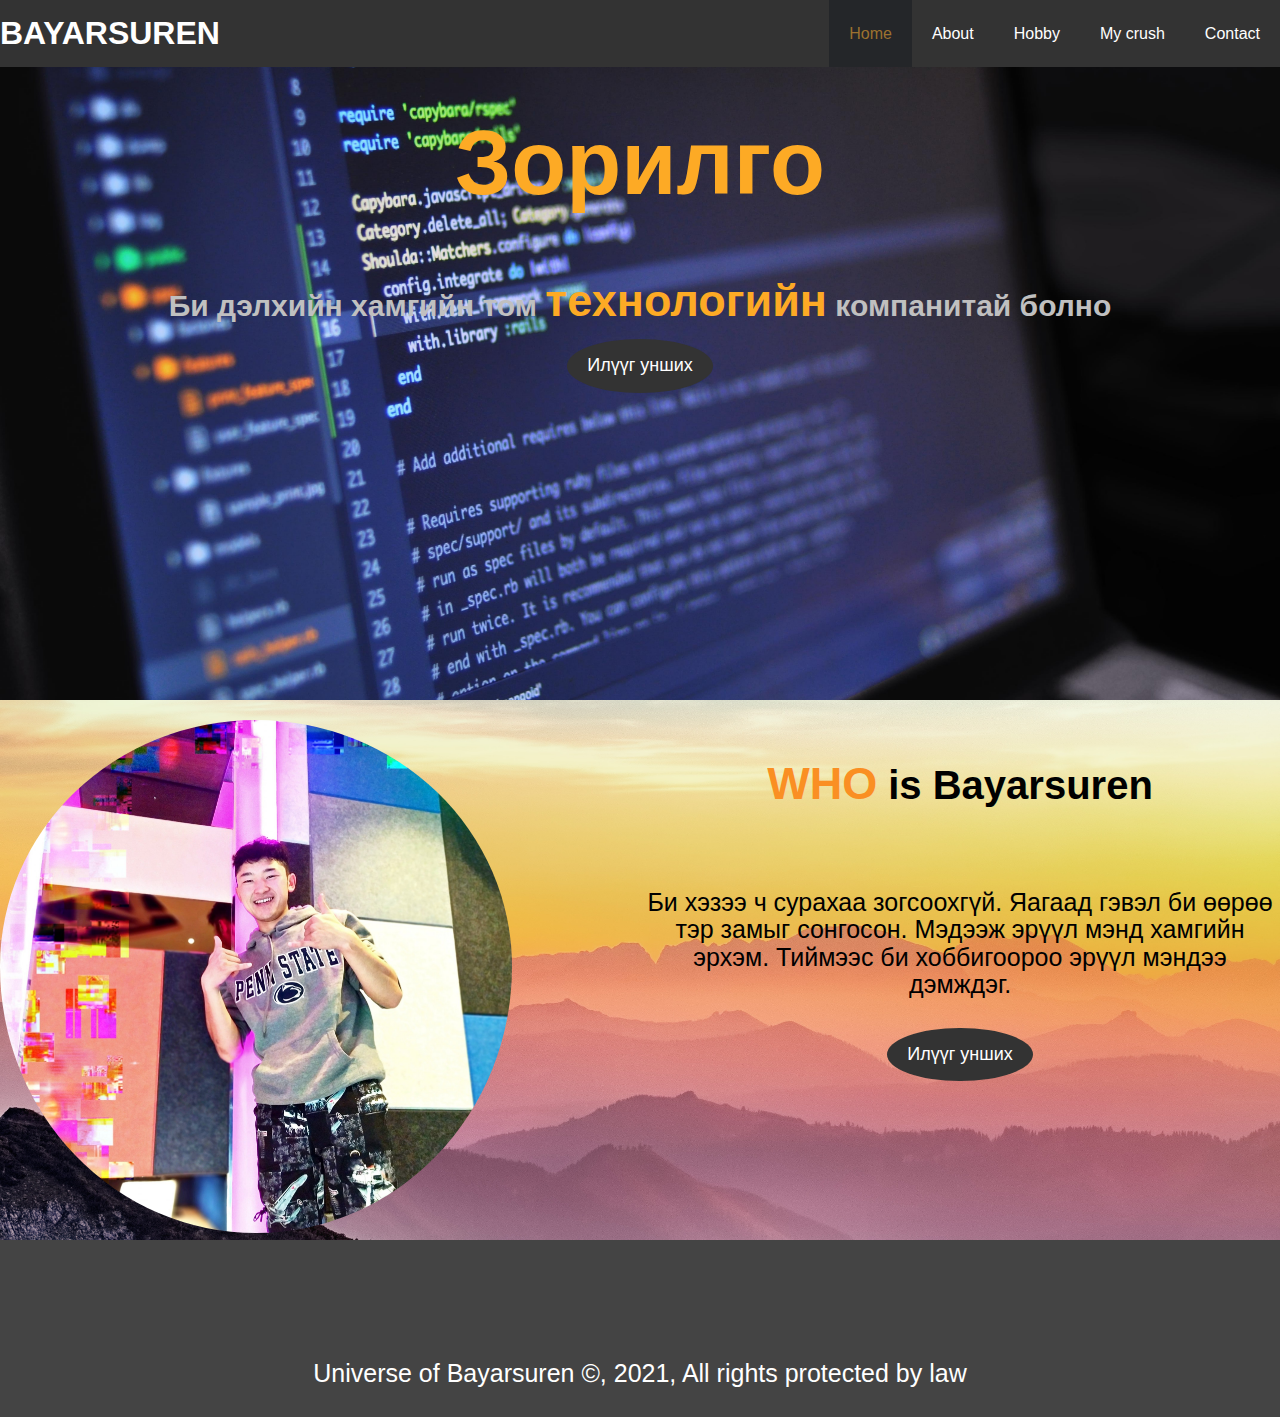
<file: index.html>
<!DOCTYPE html>
<html lang="en">
<head>
    <meta charset="UTF-8">
    <meta http-equiv="X-UA-Compatible" content="IE=edge">
    <meta name="viewport" content="width=device-width, initial-scale=1.0">
    <meta name="description" content="Who is Bayarjargal">
    <meta name="keywords" content="Bayarjargal, pROX">
    <link rel="stylesheet" href="style.css">
    <title>Universe of Bayarsuren</title>
</head>
<body>
    <header>
        <nav id="navbar"> 
            <div class="container">
                <h1><a href="Index.html">BAYARSUREN</a></h1>
                <ul>
                    <li><a href="Index.html"class="current">Home</a></li>
                    <li><a href="About me.html">About</a></li>
                    <li><a href="Hobby.html">Hobby</a></li>
                    <li><a href="Family.html">My crush</a></li>
                    <li><a href="Contact.html">Contact</a></li>
                </ul>
            </div>
        </nav>
        <div id="zori">
            <div class="container">
                <div class="MEDEE">
                    <h1 class="textIMP">Зорилго</h1>
                    <p><strong>Би дэлхийн хамгийн том <span class="textIMP">технологийн</span> компанитай болно</strong> </p>
                    <a href="About me.html" class="btn">Илүүг унших</a>
                </div>
            </div> 
        </div>
    </header>
    <section>
        <div id="undsen">
            <div class="container">
                <div class="zurag">
                    <img src="cop.jpg" alt="bj">
                </div>
                <div class="baruun">
                    <h1><span class="textIm">WHO</span> is Bayarsuren</h1>
                    <p>Би хэзээ ч сурахаа зогсоохгүй. Яагаад гэвэл би өөрөө тэр замыг сонгосон. Мэдээж эрүүл мэнд хамгийн эрхэм. Тиймээс би хоббигоороо эрүүл мэндээ дэмждэг.</p>
                    <a href="Hobby.html" class="btn">Илүүг унших</a>
                </div>
                
            </div>
        </div>
    </section>

    <div class="clr"></div>
    
    <footer class="main-footer">
        <p>Universe of Bayarsuren &copy, 2021, All rights protected by law</p>
    </footer>
</body>
</html>
</file>
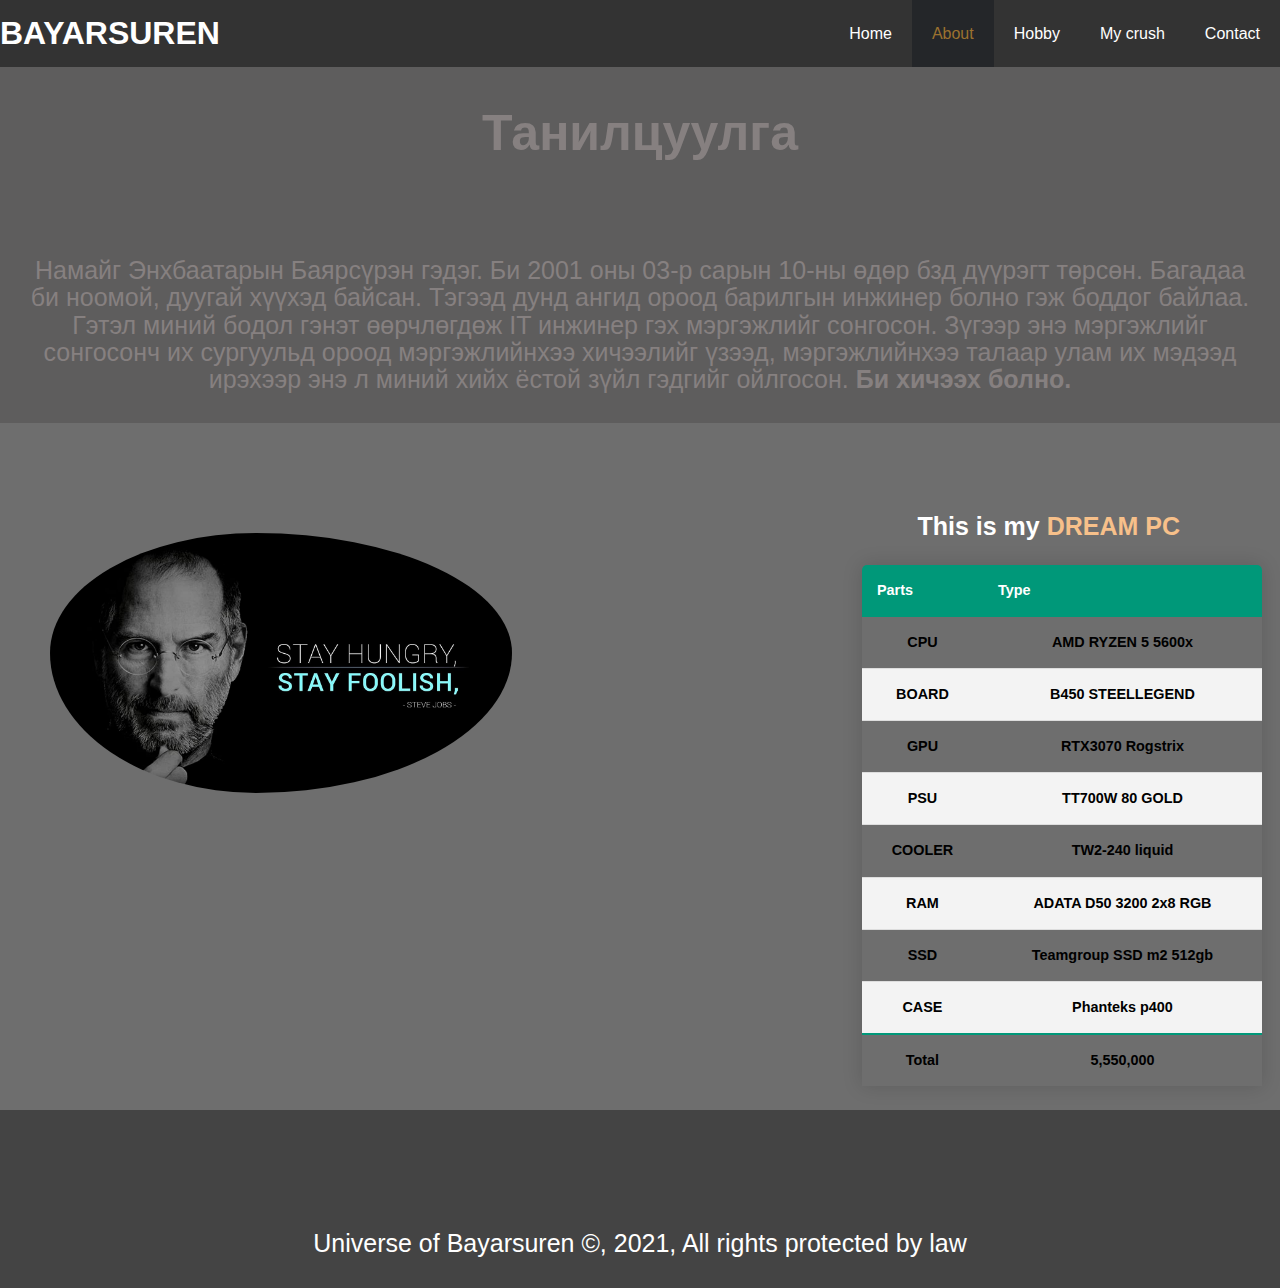
<file: About me.html>
<!DOCTYPE html>
<html lang="en">
<head>
    <meta charset="UTF-8">
    <meta http-equiv="X-UA-Compatible" content="IE=edge">
    <meta name="viewport" content="width=device-width, initial-scale=1.0">
    <meta name="description" content="Who is Bayarsuren">
    <meta name="keywords" content="Bayarsuren, pROX">
    <link rel="stylesheet" href="style.css">
    <title>Universe of Bayarsuren</title>
</head>
<body class="back">
    <header>
        <nav id="navbar"> 
            <div class="container">
                <h1><a href="Index.html">BAYARSUREN</a></h1>
                <ul>
                    <li><a href="Index.html">Home</a></li>
                    <li><a href="About me.html"class="current">About</a></li>
                    <li><a href="Hobby.html">Hobby</a></li>                                                                                               
                    <li><a href="Family.html">My crush</a></li>
                    <li><a href="Contact.html">Contact</a></li>
                </ul>
            </div>
        </nav>
    </header>
    <div class="container">
        <div id= "ab-undsen">
            <div class="ab-content">
                 <h1>Танилцуулга</h1>
                <p>
                     Намайг Энхбаатарын Баярсүрэн гэдэг. Би 2001 оны 03-р сарын 10-ны өдөр бзд дүүрэгт төрсөн. Багадаа би ноомой, дуугай хүүхэд байсан. Тэгээд дунд ангид ороод барилгын инжинер болно гэж боддог байлаа. Гэтэл миний бодол гэнэт өөрчлөгдөж IT инжинер гэх мэргэжлийг сонгосон. Зүгээр энэ мэргэжлийг сонгосонч их сургуульд ороод мэргэжлийнхээ хичээлийг үзээд, мэргэжлийнхээ талаар улам их мэдээд ирэхээр энэ л миний хийх ёстой зүйл гэдгийг ойлгосон.
                     <strong>Би хичээх болно.</strong> 
                 </p>
            </div>           
    </div>
    </div>
    
    <section>
        <div class="container">
            <div class="zvvn">
                <img src="61eRJSGhLTL._SL1500_.jpg" alt="steve jobs">
                <strong><p>This is my <span class="TextPrimary">DREAM PC</span></p></strong>
            </div>
            <div class="ab-baruun">
                <table class="brd">
                    <Thead>
                        <tr>
                            <th>Parts</th>
                            <th>Type</th>
                        </tr>
                    </Thead>
                    <tfoot>
                        <tr>
                            <th>Total</th>
                            <th>5,550,000</th>
                        </tr>
                    </tfoot>
                    <tbody>
                        <tr>
                            <th>CPU</th>
                            <th>AMD RYZEN 5 5600x</th>
                        </tr>
                        <tr>
                            <th>BOARD</th>
                            <th>B450 STEELLEGEND</th>
                        </tr>
                        <tr>
                            <th>GPU</th>
                            <th>RTX3070 Rogstrix</th>
                        </tr>
                        <tr>
                            <th>PSU</th>
                            <th>TT700W 80 GOLD</th>
                        </tr>
                        <tr>
                            <th>COOLER</th>
                            <th>TW2-240 liquid</th>
                        </tr>
                        <tr>
                            <th>RAM</th>
                            <th>ADATA D50 3200 2x8 RGB</th>
                        </tr>
                        <tr>
                            <th>SSD</th>
                            <th>Teamgroup SSD m2 512gb</th>
                        </tr>
                        <tr>
                            <th>CASE</th>
                            <th>Phanteks p400</th>
                        </tr>
                    </tbody>
            </table>
            </div>
            
        </div>
    </section>
    
    <div class="clr"></div>
    
    <footer class="main-footer">
        <p>Universe of Bayarsuren &copy, 2021, All rights protected by law</p>
    </footer>
</body>
</html>
</file>
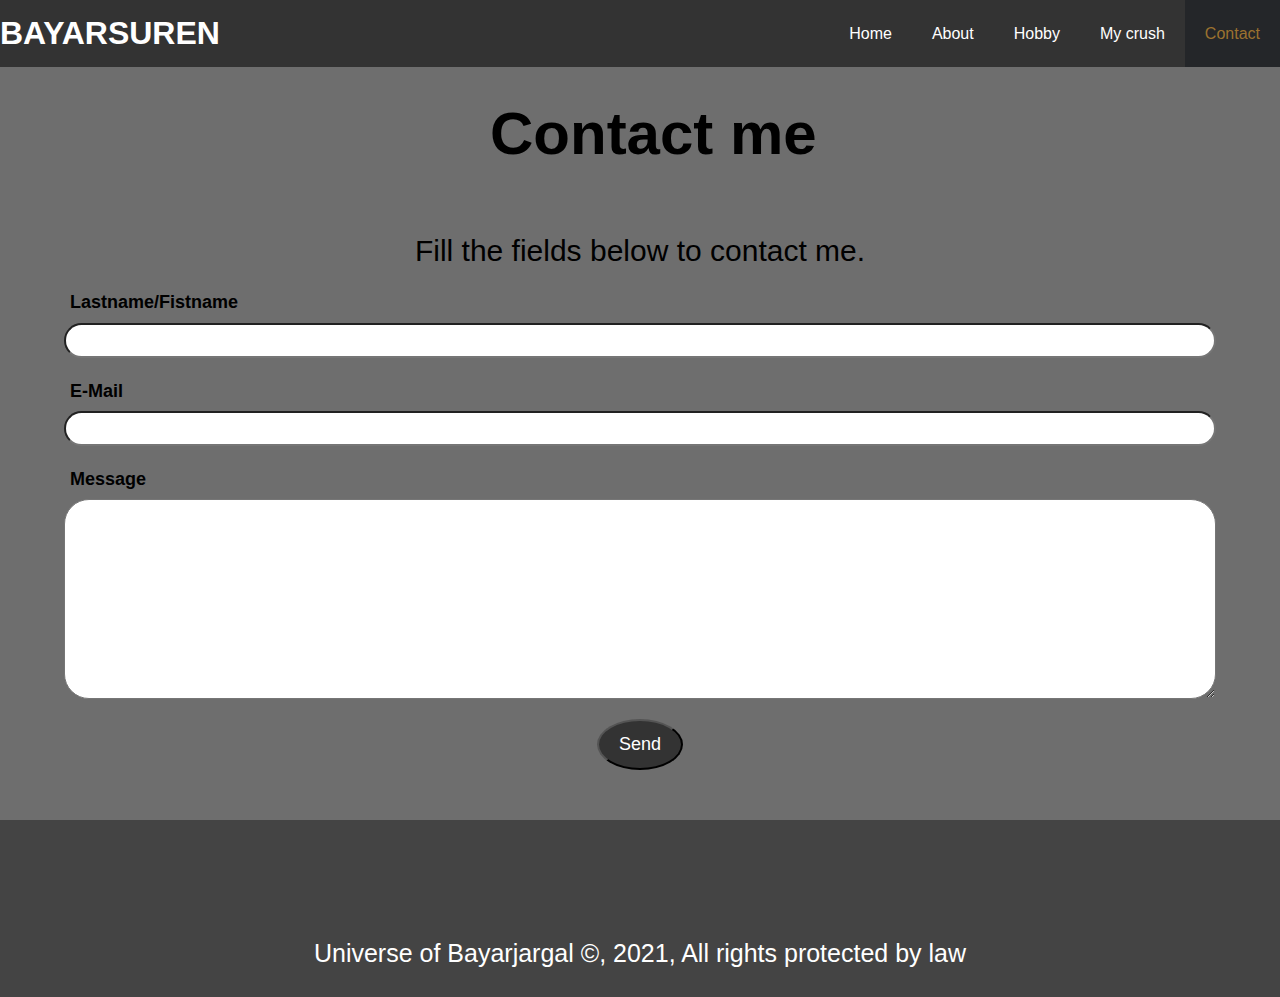
<file: Contact.html>
<!DOCTYPE html>
<html lang="en">
<head>
    <meta charset="UTF-8">
    <meta http-equiv="X-UA-Compatible" content="IE=edge">
    <meta name="viewport" content="width=device-width, initial-scale=1.0">
    <meta name="description" content="Who is Bayarsuren">
    <meta name="keywords" content="Bayarsuren, pROX">
    <link rel="stylesheet" href="style.css">
    <title>Universe of Bayarsuren</title>
</head>
<body>
    <header>
        <nav id="navbar"> 
            <div class="container">
                <h1><a href="Index.html">BAYARSUREN</a></h1>
                <ul>
                    <li><a href="Index.html">Home</a></li>
                    <li><a href="About me.html">About</a></li>
                    <li><a href="Hobby.html">Hobby</a></li>
                    <li><a href="Family.html">My crush</a></li>
                    <li><a href="Contact.html"class="current">Contact</a></li>
                </ul>
            </div>
        </nav>
    </header>
    <section id="contact-form" >
        <div class="container">
            <h1 class="size large"> 
               Contact me
            </h1>
            <p>Fill the fields below to contact me.</p>
            <form action="">
                <div class="form-group">
                    <strong><label for="name">Lastname/Fistname</label></strong>
                    <input type="text" name="name" id="name ">
                </div>
                <div class="form-group">
                    <strong><label for="E-Mail">E-Mail</label></strong>
                    <input type="email" name="email" id="email ">
                </div>
                <div class="form-group">
                    <strong><label for="message">Message</label></strong>
                    <textarea name="message" id="message"></textarea>
                </div>
                <button type="submit" class="btn btnalign">Send</button>
            </form>
        </div>
    </section>
    <div class="clr"></div>
    
    <footer class="main-footer">
        <p>Universe of Bayarjargal &copy, 2021, All rights protected by law</p>
    </footer>
</body>
</html>
</file>
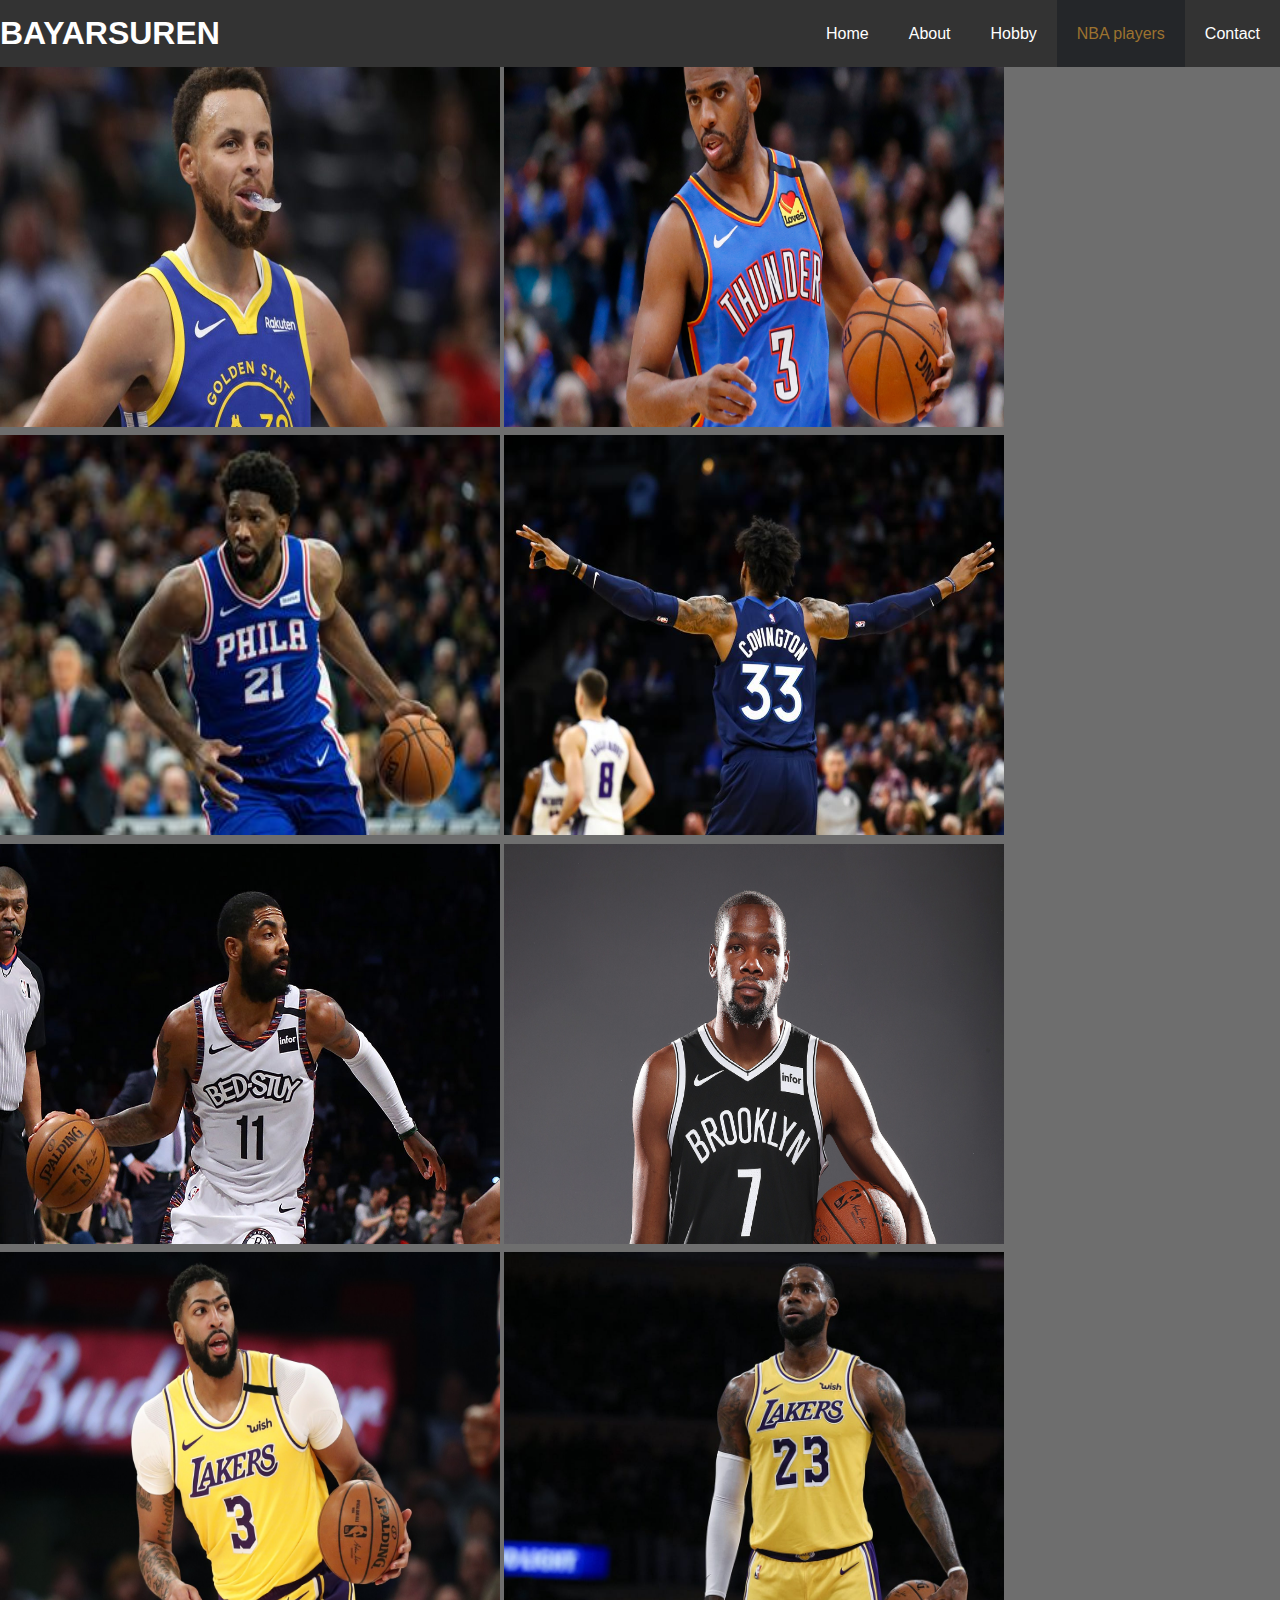
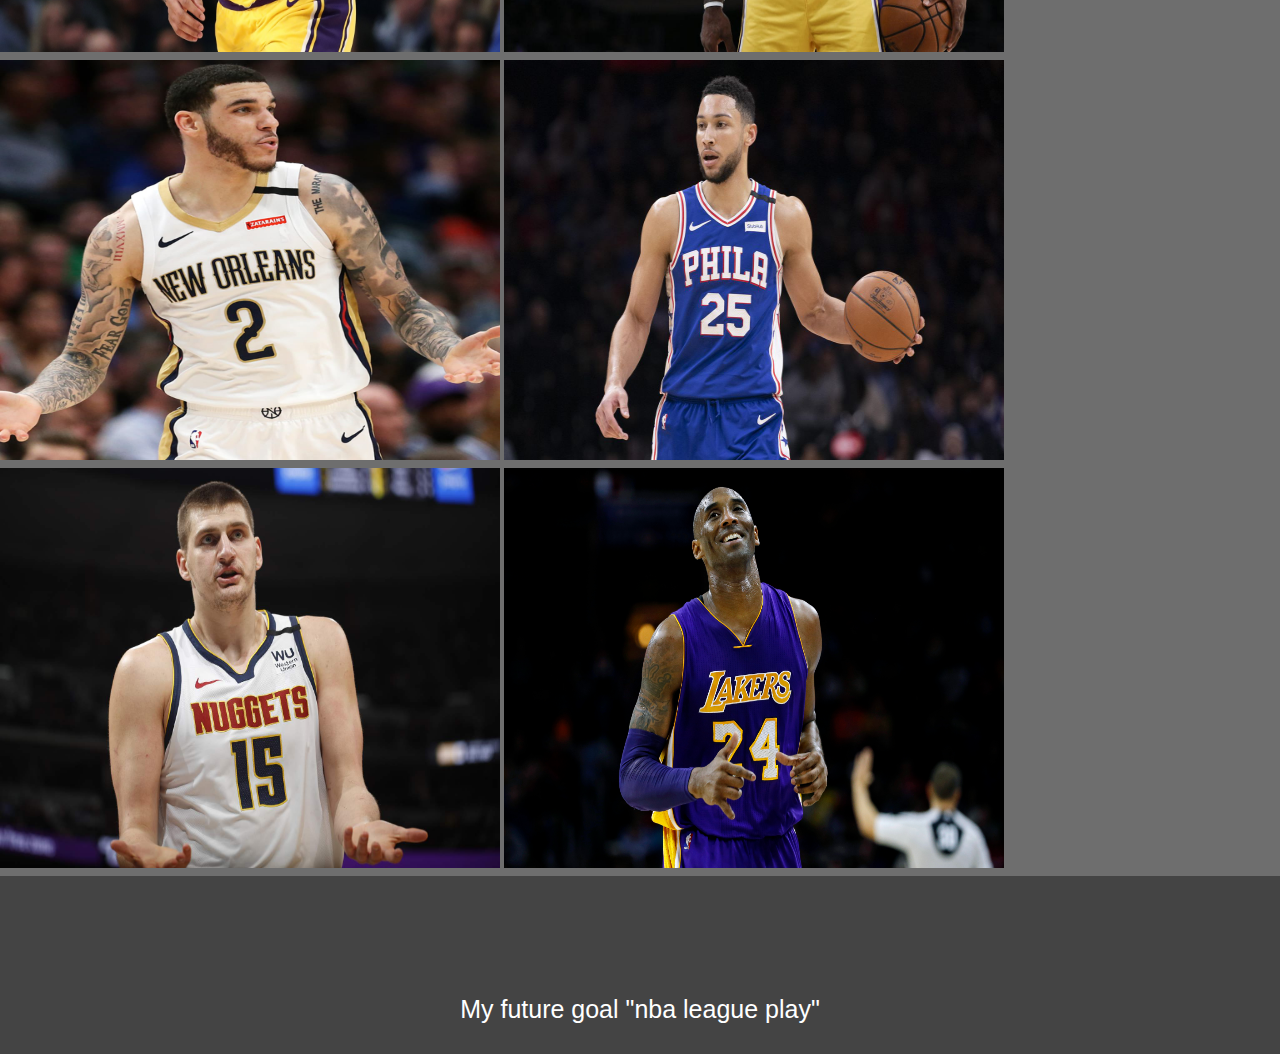
<file: Family.html>
<!DOCTYPE html>
<html lang="en">
<head>
    <meta charset="UTF-8">
    <meta http-equiv="X-UA-Compatible" content="IE=edge">
    <meta name="viewport" content="width=device-width, initial-scale=1.0">
    <meta name="description" content="Who is Bayarsuren">
    <meta name="keywords" content="Bayarsuren, pROX">
    <link rel="stylesheet" href="style.css">
    <title>Universe of Bayarsuren</title>
</head>
<body class="back">
    <header>
        <nav id="navbar"> 
            <div class="container">
                <h1><a href="Index.html">BAYARSUREN</a></h1>
                <ul>
                    <li><a href="Index.html">Home</a></li>
                    <li><a href="About me.html">About</a></li>
                    <li><a href="Hobby.html">Hobby</a></li>                                                                                               
                    <li><a href="Family.html" class="current">NBA players</a></li>
                    <li><a href="Contact.html">Contact</a></li>
                </ul>
            </div>
        </nav>
    </header>
    
    <li> NBA players america national league </li>





   
    


        </div>
        <img src="fam.jpg" alt="fam" width="500px" height="400px">
        <img src="fam1.jpg" alt="fam1" width="500px" height="400px">
        <img src="fam2.jpg" alt="fam2" width="500px" height="400px">
        <img src="fam3.jpg" alt="fam3" width="500px" height="400px">
        <img src="fam4.jpg" alt="fam4" width="500px" height="400px">
        <img src="fam5.jpg" alt="fam5" width="500px" height="400px">
        <img src="fam6.jpg" alt="fam6" width="500px" height="400px">
        <img src="fam7.jpg" alt="fam7" width="500px" height="400px">
        <img src="fam8.jpg" alt="fam8" width="500px" height="400px">
        <img src="fam9.jpg" alt="fam9" width="500px" height="400px">
        <img src="fam10.jpg" alt="fam10" width="500px" height="400px">
        <img src="fam11.jpg" alt="fam11" width="500px" height="400px">
   


    </div>

    
    <div class="clr"></div>
    
    <footer class="main-footer">
        <p>My future goal "nba league play"</p>
    </footer>
</body>
</html>
</file>
<file: style.css>
*{
    margin: 0;
    padding: 0;
    box-sizing: border-box;
}
html, body{
    font-family: 'Segoe UI', Tahoma, Geneva, Verdana, sans-serif;
    line-height: 1.7em;
    background: rgb(110, 110, 110);

}
a{
    color: #fff;
    text-decoration: none;
}
.clr{
    clear: both;
}
#navbar{
    position: fixed;
    background: #333;
    overflow: auto;
    width: 100%;
    z-index: 1;
}
#navbar a{
    color: #fff;
}
#navbar h1{
    float: left;
    padding-top: 20px;
}
#navbar ul{
    list-style: none;
    float: right;
}
 #navbar ul li{
    float: left;
}
#navbar ul li a{
    display: block;
    padding:20px;
}
.container{
    margin: auto;
    max-width: 1300px;
}
#navbar ul li a:hover,
#navbar ul li a.current{
    background-color: #242629;
    color: #9c722f;
}
.textIMP{
    color: #fdaa25;
    text-align: center;
    font-size: 45px;
}
.TextPrimary{
    color: #f7c08a;
}
P{
    font-size: 25px;
    text-align: center;
    color: BLACK;
    margin-top: 90px;
}
#zori{
    background: url(notebook.jpg) no-repeat center/cover;
    width: 100%;
    height: 700px;
}
#zori p{
    color:  #C0C0C0;
    font-size: 30px;
}
#zori h1{
    padding: 20px ;
    padding-top: 150px;
    font-size: 90px;    
}

#zori .MEDEE{
    text-align: center;

}
#zori .MEDEE a{
margin-top: 20px;
}
.btn{
    display: inline-block;
    font-size: 18px;
    color:#fff;
    background: #333;
    padding: 13px 20px;
    border-radius: 50%;
    cursor: pointer;
}
.btn:hover{
    background-color: #c2c0bd;
    color: #333;
}
#undsen{
    background: url(2.jpg) no-repeat center/cover;
    height: 540px;
}
.zurag img{
    width: 40%;
    float: left;
    border-radius: 50%;
    padding-top: 20px;
}
.textIm{
    font-size: 45px;
    color: #fa8f23;
}
.baruun{
    display: block;
    text-align: center;
    padding-top: 40px;
    padding-top: 70px;
    float: right;
    width: 50%;
}
#undsen h1{
    font-size: 40px;
}
#undsen a{
    margin-top: 30px;
}

.main-footer{
    background:#444;
    padding: 10px;

}
.align{
    text-align: center;
}
#ab-undsen .ab-content p{
    color: rgb(134, 128, 128);
    padding: 20px;
}
.ab-content{
    background: rgb(94, 93, 93);
    text-align: center;
    padding: 10px;
    
}
.ab-content h1{
    color:rgb(134, 128, 128);
    padding-top: 50px;
    font-size: 50px;
    margin-top: 60px;
}
.big{
    font-size: 25px;
}
.brd {
    border-collapse: collapse;
    margin: 25px 0;
    font-size: 0.9em;
    min-width: 400px;
    border-radius: 5px 5px 0 0;
    overflow: hidden;
    box-shadow: 0 0 20px rgba(0, 0, 0, 0.15);
    margin-left: 350px;
 }
  
.brd thead tr {
    background-color: #009879;
    color: #ffffff;
    text-align: left;
    font-weight: bold;
}
  
.brd th,
.brd td {
    padding: 12px 15px;
}
  
.brd tbody tr {
    border-bottom: 1px solid #dddddd;
}
  
.brd tbody tr:nth-of-type(even) {
    background-color: #f3f3f3;
}
  
.brd tbody tr:last-of-type {
    border-bottom: 2px solid #009879;
}
.zvvn img{
    padding-top: 30px;
    max-width: 40%;
    float: left;
    border-radius: 50%;
    padding-top: 20px;
    padding-left: 50px;
    max-height: 500px;

}
.zvvn p{
    text-align: right;
    margin-right: 100px;
    color: #fff;
}
.ab-baruun{
    max-width: 60%;
    float: right;
    padding-right: 50px;
    max-height: 500px;
    margin-bottom: 70px;
    padding-bottom: 10px;
}

.hobby{
    padding: 30px;
    padding-bottom: 40px;
}
.hzvvn{
    display: block;
    max-width: 50%;
    float: left; 
    margin-top: 50px;
}
.hzvvn p{
    line-height: 2.1em;
    margin-top: 130px;
}
.hbaruun{
    max-width: 50%;
    float: right;
    margin-bottom: 40px;
}
.hbaruun p{
    font-size: 30px;
}
.hobby p{
    font-size: 45px;
    margin-top: 150px;
}
.box {
    float: left;
    width: 33.3%;
    text-align: left;
}
.avn{
    margin-top: 100px;
}
.hend{
    padding-bottom: 60px;
}
.size{
    padding-top: 120px;
    padding-left: 490px;
}
.large{
    font-size: 35px;
}
#contact-form .form-group{
    margin-bottom: 20px;
}
.form-group label{
    display: block;
    margin-bottom: 6px;
    margin-left: 70px;
    font-size: 18px;
}
#contact-form p{
    margin-bottom: 25px;
    font-size: 30px;
}
.form-group textarea{
    height: 200px;
}
.form-group input{
    height: 35px;
}
#contact-form input, #contact-form textarea{
    display: block;
    margin: auto;
    width: 90%;
    border-radius: 25px;
    border-color: none;
}
#contact-form input:focus,
#contact-form textarea:focus{
    outline: none;
    border-color:#009879 ;
}
.btnalign{
    display: block;
    margin: auto;
    margin-bottom: 50px;
}
#contact-form h1{
    font-size: 60px;
}
#himg img{
    max-width: 100%;
    overflow: hidden;
}
#himg h1{
    display: block;
    margin: auto;
}
#hh1{
    display: block;
    
    margin-left: 800px;
    padding-top: 300px;
}
#hh1 p{
    margin-top: 200px;
    margin-right: 850px;
}
.main-footer p{
    color: #fff;
    padding: 20px;
    text-align: center;
}
</file>
